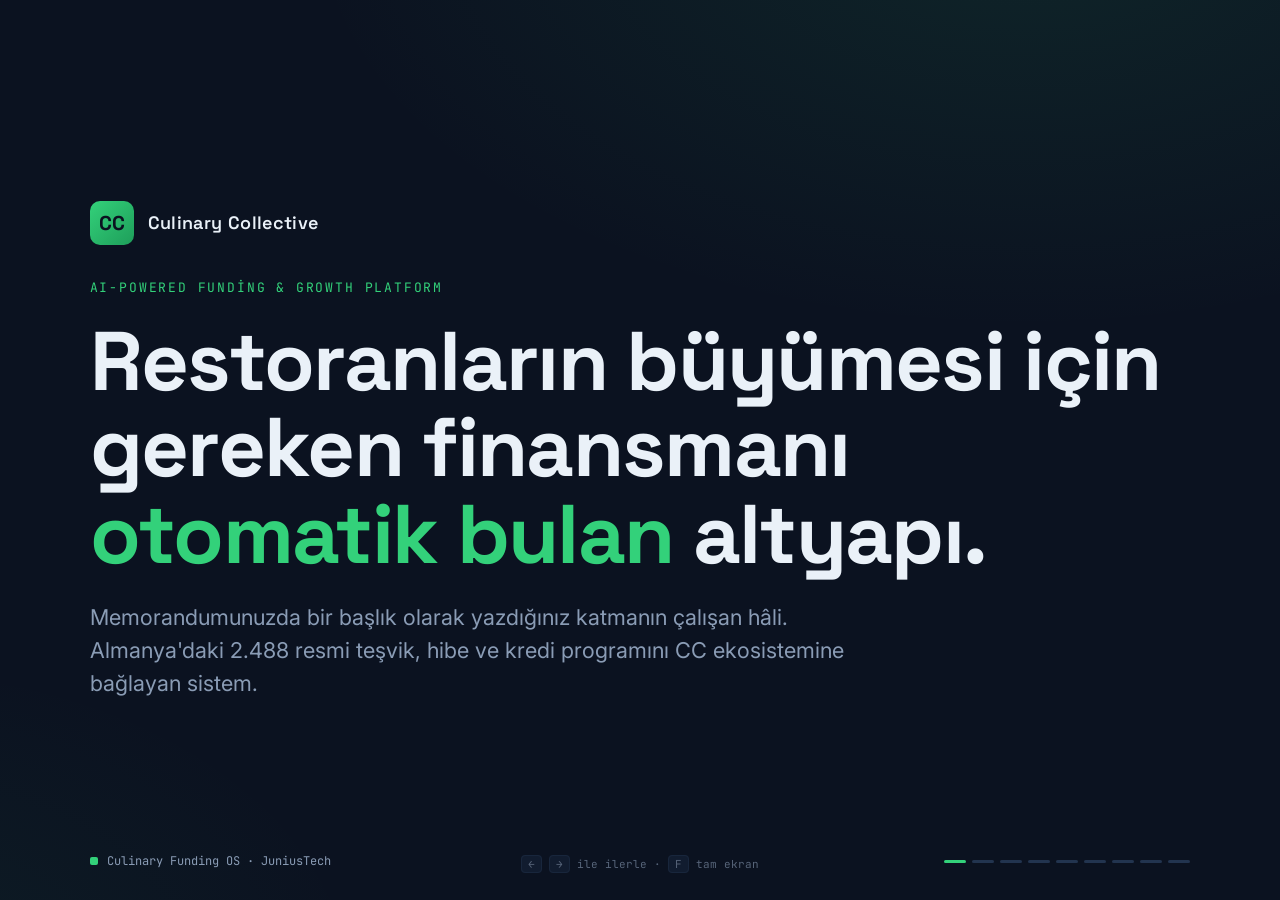
<file: sunum.html>
<!DOCTYPE html>
<html lang="tr">
<head>
<meta charset="UTF-8">
<meta name="viewport" content="width=device-width, initial-scale=1.0">
<title>Culinary Funding OS — Sunum</title>
<style>
  @import url('https://fonts.googleapis.com/css2?family=Space+Grotesk:wght@400;500;600;700&family=Inter:wght@400;500;600&family=JetBrains+Mono:wght@400;500&display=swap');

  :root{
    --night:#0B1220;
    --night-2:#111C2E;
    --panel:#16233A;
    --line:#22344F;
    --ink:#EAF1F8;
    --muted:#8A9CB5;
    --green:#33D17A;      /* CC yeşili, canlandırılmış */
    --green-deep:#1E9E5A;
    --amber:#F5B841;
    --red:#E5533C;
    --display:'Space Grotesk',sans-serif;
    --body:'Inter',sans-serif;
    --mono:'JetBrains Mono',monospace;
  }

  *{margin:0;padding:0;box-sizing:border-box}
  html,body{height:100%}
  body{
    background:var(--night);
    color:var(--ink);
    font-family:var(--body);
    overflow:hidden;
  }

  .deck{width:100vw;height:100vh;position:relative}

  .slide{
    position:absolute;inset:0;
    display:none;
    flex-direction:column;
    padding:6vh 7vw;
    opacity:0;
    transition:opacity .45s ease;
    background:
      radial-gradient(1200px 700px at 80% -10%, rgba(51,209,122,.10), transparent 60%),
      radial-gradient(900px 600px at -10% 110%, rgba(51,209,122,.06), transparent 55%),
      var(--night);
  }
  .slide.active{display:flex;opacity:1}

  /* akış şeridi — imza öğe */
  .flow{
    position:absolute;top:5vh;left:7vw;right:7vw;
    display:flex;align-items:center;gap:14px;
    font-family:var(--mono);font-size:12px;color:var(--muted);
    letter-spacing:.04em;
  }
  .flow .step{display:flex;align-items:center;gap:8px;opacity:.4;transition:opacity .3s}
  .flow .step.on{opacity:1;color:var(--green)}
  .flow .dot{width:7px;height:7px;border-radius:50%;background:currentColor}
  .flow .bar{flex:1;height:1px;background:var(--line);max-width:38px}

  .eyebrow{
    font-family:var(--mono);font-size:13px;letter-spacing:.14em;
    text-transform:uppercase;color:var(--green);margin-bottom:22px;
    display:flex;align-items:center;gap:12px;
  }
  .eyebrow .num{
    font-size:12px;color:var(--muted);
    border:1px solid var(--line);border-radius:4px;padding:2px 8px;
  }

  h1{font-family:var(--display);font-weight:700;line-height:1.04;letter-spacing:-.02em}
  h2{font-family:var(--display);font-weight:600;line-height:1.1;letter-spacing:-.01em}
  .lead{color:var(--muted);font-size:clamp(16px,1.5vw,20px);line-height:1.55;max-width:60ch}

  .center{justify-content:center}
  .fill{flex:1;display:flex;flex-direction:column;justify-content:center}

  /* TITLE */
  .title h1{font-size:clamp(40px,6.5vw,86px)}
  .title .sub{margin-top:24px;font-size:clamp(17px,1.7vw,22px);color:var(--muted);max-width:54ch;line-height:1.5}
  .brandline{display:flex;align-items:center;gap:14px;margin-bottom:34px}
  .brandmark{
    width:44px;height:44px;border-radius:10px;
    background:linear-gradient(135deg,var(--green),var(--green-deep));
    display:flex;align-items:center;justify-content:center;
    font-family:var(--display);font-weight:700;color:var(--night);font-size:20px;
  }
  .brandname{font-family:var(--display);font-weight:600;font-size:18px;letter-spacing:.02em}

  /* generic content */
  .big-num{font-family:var(--display);font-weight:700;font-size:clamp(44px,7vw,96px);color:var(--green);line-height:1}
  .kpis{display:flex;gap:56px;margin-top:20px;flex-wrap:wrap}
  .kpi .n{font-family:var(--display);font-weight:700;font-size:clamp(30px,3.6vw,52px);color:var(--ink)}
  .kpi .n .u{color:var(--green);font-size:.5em;margin-left:4px}
  .kpi .l{color:var(--muted);font-size:14px;margin-top:6px;max-width:20ch}

  .cols{display:grid;grid-template-columns:1fr 1fr;gap:48px;align-items:center;flex:1}
  @media(max-width:900px){.cols{grid-template-columns:1fr}}

  .points{list-style:none;margin-top:10px}
  .points li{
    padding:16px 0;border-bottom:1px solid var(--line);
    display:flex;gap:16px;align-items:flex-start;
  }
  .points li:last-child{border-bottom:none}
  .points .k{color:var(--green);font-family:var(--mono);font-size:13px;padding-top:3px;min-width:26px}
  .points .t{font-size:clamp(15px,1.4vw,18px);line-height:1.5}
  .points .t b{color:var(--ink);font-weight:600}
  .points .t span{color:var(--muted)}

  /* demo mock panel */
  .mock{
    background:var(--panel);border:1px solid var(--line);border-radius:14px;
    overflow:hidden;box-shadow:0 30px 80px rgba(0,0,0,.4);
  }
  .mock-bar{
    display:flex;align-items:center;gap:8px;padding:12px 16px;
    background:var(--night-2);border-bottom:1px solid var(--line);
  }
  .mock-bar .dots{display:flex;gap:6px}
  .mock-bar .dots i{width:10px;height:10px;border-radius:50%;background:var(--line)}
  .mock-bar .url{
    font-family:var(--mono);font-size:11px;color:var(--muted);
    margin-left:8px;background:var(--night);padding:4px 12px;border-radius:6px;flex:1;
  }
  .mock-body{padding:22px}

  .live-badge{
    display:inline-flex;align-items:center;gap:7px;
    font-family:var(--mono);font-size:11px;letter-spacing:.08em;text-transform:uppercase;
    color:var(--green);border:1px solid var(--green-deep);border-radius:999px;
    padding:5px 12px;margin-top:20px;
  }
  .live-badge .pulse{
    width:8px;height:8px;border-radius:50%;background:var(--green);
    box-shadow:0 0 0 0 rgba(51,209,122,.6);animation:pulse 1.8s infinite;
  }
  @keyframes pulse{0%{box-shadow:0 0 0 0 rgba(51,209,122,.6)}70%{box-shadow:0 0 0 10px rgba(51,209,122,0)}100%{box-shadow:0 0 0 0 rgba(51,209,122,0)}}

  .disclaimer{
    font-family:var(--mono);font-size:11px;color:var(--amber);
    border:1px dashed rgba(245,184,65,.4);border-radius:8px;
    padding:8px 12px;margin-bottom:16px;display:inline-block;
  }

  /* program card mock */
  .pcard{background:var(--night-2);border:1px solid var(--line);border-radius:10px;padding:16px;margin-bottom:12px}
  .pcard .top{display:flex;justify-content:space-between;align-items:flex-start;gap:12px}
  .pcard .name{font-weight:600;font-size:15px;line-height:1.3}
  .pcard .score{font-family:var(--display);font-weight:700;color:var(--green);font-size:22px;white-space:nowrap}
  .pcard .meta{display:flex;gap:8px;margin-top:10px;flex-wrap:wrap}
  .tag{font-family:var(--mono);font-size:11px;padding:3px 9px;border-radius:999px;background:var(--panel);color:var(--muted);border:1px solid var(--line)}
  .tag.g{color:var(--green);border-color:var(--green-deep)}
  .why{margin-top:12px;padding-top:12px;border-top:1px solid var(--line);font-size:13px;color:var(--muted);line-height:1.6}
  .why b{color:var(--green);font-weight:500}

  /* draft mock */
  .draft{font-family:var(--mono);font-size:12.5px;line-height:1.75;color:#C6D4E6;white-space:pre-wrap}
  .draft .h{color:var(--green);font-weight:500}
  .draft .ph{color:var(--amber)}
  .wm{position:absolute;right:18px;top:14px;font-family:var(--display);font-weight:700;font-size:13px;color:rgba(245,184,65,.5);letter-spacing:.2em}

  /* closing */
  .cycle{display:flex;align-items:center;gap:18px;flex-wrap:wrap;margin-top:8px}
  .cycle .node{
    background:var(--panel);border:1px solid var(--line);border-radius:10px;
    padding:14px 18px;font-weight:600;font-size:14px;
  }
  .cycle .arrow{color:var(--green);font-size:20px}
  .cycle .node.cc{border-color:var(--green-deep);color:var(--green)}

  /* footer nav */
  .foot{
    position:absolute;bottom:3.4vh;left:7vw;right:7vw;
    display:flex;justify-content:space-between;align-items:center;
    font-family:var(--mono);font-size:12px;color:var(--muted);
  }
  .foot .brand{display:flex;align-items:center;gap:9px}
  .foot .brand i{width:8px;height:8px;border-radius:2px;background:var(--green)}
  .progress{display:flex;gap:6px}
  .progress i{width:22px;height:3px;border-radius:2px;background:var(--line);transition:background .3s}
  .progress i.on{background:var(--green)}

  .hint{position:absolute;bottom:3.2vh;left:50%;transform:translateX(-50%);font-family:var(--mono);font-size:11px;color:var(--muted);opacity:.6}

  kbd{font-family:var(--mono);background:var(--panel);border:1px solid var(--line);border-radius:4px;padding:1px 6px;font-size:11px}

  @media (prefers-reduced-motion: reduce){
    .slide{transition:none}.live-badge .pulse{animation:none}
  }
</style>
</head>
<body>
<div class="deck" id="deck">

  <!-- 0 · TITLE -->
  <section class="slide center">
    <div class="fill title">
      <div class="brandline">
        <div class="brandmark">CC</div>
        <div class="brandname">Culinary Collective</div>
      </div>
      <div class="eyebrow">AI-Powered Funding &amp; Growth Platform</div>
      <h1>Restoranların büyümesi için<br>gereken finansmanı<br><span style="color:var(--green)">otomatik bulan</span> altyapı.</h1>
      <p class="sub">Memorandumunuzda bir başlık olarak yazdığınız katmanın çalışan hâli. Almanya'daki 2.488 resmi teşvik, hibe ve kredi programını CC ekosistemine bağlayan sistem.</p>
    </div>
  </section>

  <!-- 1 · PROBLEM / ÇERÇEVE -->
  <section class="slide">
    <div class="eyebrow"><span class="num">01</span> Çerçeve</div>
    <div class="cols">
      <div>
        <h2 style="font-size:clamp(26px,3vw,40px)">Bir restoranı sisteme katmak pahalı — çünkü sermaye erişimi zor.</h2>
        <p class="lead" style="margin-top:20px">Memorandumda bir lokasyonun aktif olma maliyeti <b style="color:var(--ink)">5.000–10.000 €</b>, üye kazanımı ise lokasyon başına <b style="color:var(--ink)">600–700 €</b> danışmanlık. Restoran bu yatırımı yapmakta zorlanıyor.</p>
        <p class="lead" style="margin-top:16px">Oysa Almanya'da bu yatırımların çoğunu karşılayabilecek <b style="color:var(--green)">binlerce devlet desteği</b> var — ama dağınık, Almanca ve bulunması zor.</p>
      </div>
      <div>
        <ul class="points">
          <li><span class="k">01</span><span class="t"><b>Federal + 16 eyalet + AB</b> <span>— 2.488 aktif program, sürekli değişen başvuru pencereleri.</span></span></li>
          <li><span class="k">02</span><span class="t"><b>Restoran sahibi tek başına bulamaz</b> <span>— hangi program, hangi masraf, hangi tarih?</span></span></li>
          <li><span class="k">03</span><span class="t"><b>Danışman pahalı ve yavaş</b> <span>— her başvuru saatler, bazen günler.</span></span></li>
        </ul>
      </div>
    </div>
  </section>

  <!-- 2 · ÇÖZÜM ÖZET -->
  <section class="slide">
    <div class="eyebrow"><span class="num">02</span> Çözüm</div>
    <div class="fill">
      <h2 style="font-size:clamp(28px,3.4vw,46px);max-width:20ch">Restoran profilini alır, uygun destekleri bulur, başvuruyu yazar.</h2>
      <div class="kpis" style="margin-top:38px">
        <div class="kpi"><div class="n">2.488</div><div class="l">resmi programın tamamı sistemde</div></div>
        <div class="kpi"><div class="n">4,5<span class="u">dk</span></div><div class="l">tüm katalog güncellenir (elle 21 saat sürerdi)</div></div>
        <div class="kpi"><div class="n">%100</div><div class="l">programda iletişim + başvuru bilgisi dolu</div></div>
      </div>
      <p class="lead" style="margin-top:34px">Yazılım tarafı hazır. Sıradaki üç ekran, sistemin bir restoran için uçtan uca ne yaptığını gösteriyor.</p>
    </div>
  </section>

  <!-- 3 · DEMO A — PROFİL -->
  <section class="slide">
    <div class="flow">
      <span class="step on"><span class="dot"></span>Profil</span><span class="bar"></span>
      <span class="step"><span class="dot"></span>Eşleşme</span><span class="bar"></span>
      <span class="step"><span class="dot"></span>Taslak</span><span class="bar"></span>
      <span class="step"><span class="dot"></span>Çarpan</span>
    </div>
    <div class="cols" style="margin-top:3vh">
      <div>
        <div class="eyebrow"><span class="num">03</span> Demo · Adım 1</div>
        <h2 style="font-size:clamp(24px,2.8vw,36px)">Restoran profili — zaten sizin ERP'nizde.</h2>
        <p class="lead" style="margin-top:18px">Sistem bilgileri tekrar sormuyor; CC'nin CRM/ERP'sinden çekiyor. Bölge, çalışan sayısı ve yatırım ihtiyacı eşleştirmenin girdisi.</p>
        <div class="live-badge"><span class="pulse"></span>Bu ekran canlı gösterilebilir</div>
      </div>
      <div class="mock">
        <div class="mock-bar"><div class="dots"><i></i><i></i><i></i></div><div class="url">funding.cc-collective.de / firma</div></div>
        <div class="mock-body">
          <div style="font-family:var(--mono);font-size:11px;color:var(--muted);letter-spacing:.08em">FİRMA PROFİLİ</div>
          <div style="font-size:20px;font-weight:600;margin:8px 0 16px">Ristorante Da Marco <span style="color:var(--muted);font-weight:400;font-size:14px">· CC üyesi</span></div>
          <div style="display:grid;grid-template-columns:1fr 1fr;gap:12px">
            <div class="pcard" style="margin:0"><div style="color:var(--muted);font-size:12px">Bölge</div><div style="font-weight:600;margin-top:4px">Berlin</div></div>
            <div class="pcard" style="margin:0"><div style="color:var(--muted);font-size:12px">Çalışan</div><div style="font-weight:600;margin-top:4px">8</div></div>
            <div class="pcard" style="margin:0"><div style="color:var(--muted);font-size:12px">Yıllık ciro</div><div style="font-weight:600;margin-top:4px">~610.000 €</div></div>
            <div class="pcard" style="margin:0"><div style="color:var(--muted);font-size:12px">Durum</div><div style="font-weight:600;margin-top:4px">POS + Webshop eksik</div></div>
          </div>
          <div style="margin-top:14px"><span class="tag g">İhtiyaç: Dijitalleşme</span> <span class="tag g">İhtiyaç: Ekipman</span></div>
        </div>
      </div>
    </div>
  </section>

  <!-- 4 · DEMO B — EŞLEŞME (VAY 1) -->
  <section class="slide">
    <div class="flow">
      <span class="step"><span class="dot"></span>Profil</span><span class="bar"></span>
      <span class="step on"><span class="dot"></span>Eşleşme</span><span class="bar"></span>
      <span class="step"><span class="dot"></span>Taslak</span><span class="bar"></span>
      <span class="step"><span class="dot"></span>Çarpan</span>
    </div>
    <div class="cols" style="margin-top:3vh">
      <div>
        <div class="eyebrow"><span class="num">04</span> Demo · Adım 2 · <span style="color:var(--amber)">kilit an</span></div>
        <h2 style="font-size:clamp(24px,2.8vw,36px)">Eşleşen programlar — ve <span style="color:var(--green)">neden</span> eşleştiği.</h2>
        <p class="lead" style="margin-top:18px">Sistem bir kara kutu değil. Her öneriyi açıklıyor: hangi bölge, hangi masraf, hangi tür. Danışman gerekçeyi saniyede doğrular.</p>
        <div class="live-badge"><span class="pulse"></span>Bu ekran canlı gösterilebilir</div>
      </div>
      <div class="mock">
        <div class="mock-bar"><div class="dots"><i></i><i></i><i></i></div><div class="url">funding.cc-collective.de / eşleşme</div></div>
        <div class="mock-body">
          <div class="disclaimer">Aday programlar — danışman teyidi gerekli. Nihai karar ilgili kuruma aittir.</div>
          <div class="pcard">
            <div class="top">
              <div class="name">Digital Jetzt — Investitionsförderung Mittelstand</div>
              <div class="score">94</div>
            </div>
            <div class="meta"><span class="tag g">Zuschuss</span><span class="tag">Bund · bundesweit</span><span class="tag">10.000–50.000 €</span></div>
            <div class="why"><b>Neden uygun?</b> &nbsp;Bölge <b>bundesweit</b> (Berlin dahil) · masraf kalemi <b>Digitalisierung, POS, Webshop</b> profille eşleşti · tür <b>hibe</b> talebinizle uyumlu.</div>
          </div>
          <div class="pcard">
            <div class="top">
              <div class="name">GRW — Gewerbliche Investitionen Berlin</div>
              <div class="score">81</div>
            </div>
            <div class="meta"><span class="tag g">Zuschuss</span><span class="tag">Land · Berlin</span><span class="tag">Ekipman</span></div>
            <div class="why"><b>Neden uygun?</b> &nbsp;Bölge <b>Berlin</b> tam eşleşme · <b>ekipman yatırımı</b> uygun masraf.</div>
          </div>
        </div>
      </div>
    </div>
  </section>

  <!-- 5 · DEMO C — TASLAK (VAY 2) -->
  <section class="slide">
    <div class="flow">
      <span class="step"><span class="dot"></span>Profil</span><span class="bar"></span>
      <span class="step"><span class="dot"></span>Eşleşme</span><span class="bar"></span>
      <span class="step on"><span class="dot"></span>Taslak</span><span class="bar"></span>
      <span class="step"><span class="dot"></span>Çarpan</span>
    </div>
    <div class="cols" style="margin-top:3vh">
      <div>
        <div class="eyebrow"><span class="num">05</span> Demo · Adım 3 · <span style="color:var(--amber)">en güçlü an</span></div>
        <h2 style="font-size:clamp(24px,2.8vw,36px)">Başvuru taslağı — <span style="color:var(--green)">saniyeler içinde</span>, Almanca.</h2>
        <p class="lead" style="margin-top:18px">Danışmanın günlerce uğraşacağı iş: proje açıklaması, bütçe, gerekçe. Sistem taslağı yazar — danışman sıfırdan yazmaz, <b style="color:var(--ink)">kontrol edip imzalar</b>.</p>
        <div class="live-badge"><span class="pulse"></span>Canlıda metin akarak yazılır</div>
      </div>
      <div class="mock" style="position:relative">
        <div class="wm">TASLAK</div>
        <div class="mock-bar"><div class="dots"><i></i><i></i><i></i></div><div class="url">funding.cc-collective.de / başvuru</div></div>
        <div class="mock-body">
          <div class="disclaimer">Taslak · otomatik gönderilmez · insan onayı zorunlu.</div>
          <div class="draft"><span class="h">Projektbeschreibung</span>
Die Ristorante Da Marco GmbH (Berlin, 8 Mitarbeiter) plant die
Digitalisierung ihres Betriebs durch Einführung eines integrierten
POS- und Webshop-Systems.

<span class="h">Investitionsplan</span>
· POS-Terminals &amp; Kassensystem ........ 6.400 €
· Webshop &amp; Online-Bestellung ......... <span class="ph">[DANIŞMAN DOLDURACAK]</span>
· Schulung &amp; Onboarding ............... 1.200 €

<span class="h">Begründung der Förderfähigkeit</span>
Die Maßnahme steigert die betriebliche Effizienz und erschließt
digitale Vertriebskanäle — förderfähig unter „Digital Jetzt".</div>
        </div>
      </div>
    </div>
  </section>

  <!-- 6 · ÇARPAN ETKİSİ -->
  <section class="slide">
    <div class="flow">
      <span class="step"><span class="dot"></span>Profil</span><span class="bar"></span>
      <span class="step"><span class="dot"></span>Eşleşme</span><span class="bar"></span>
      <span class="step"><span class="dot"></span>Taslak</span><span class="bar"></span>
      <span class="step on"><span class="dot"></span>Çarpan</span>
    </div>
    <div class="fill" style="margin-top:2vh">
      <div class="eyebrow"><span class="num">06</span> Neden CC için stratejik</div>
      <h2 style="font-size:clamp(24px,3vw,42px);max-width:24ch">Her onaylanan hibe, CC'ye geri dönen bir gelir.</h2>
      <div class="cycle" style="margin-top:30px">
        <div class="node">Finansmanı bul</div><div class="arrow">→</div>
        <div class="node">Restoran yatırım yapar</div><div class="arrow">→</div>
        <div class="node cc">CC ekosisteminde harcar</div><div class="arrow">→</div>
        <div class="node cc">GMV + üye artar</div>
      </div>
      <p class="lead" style="margin-top:30px">Restoran aldığı desteği yine CC içinde kullanır: ERP, webshop, ekipman, marka. Finansman katmanı, üye kazanımını hızlandıran bir motora dönüşür — memorandumdaki <b style="color:var(--green)">"kendi kendini finanse eden büyüme"</b> tam olarak budur.</p>
    </div>
  </section>

  <!-- 7 · SINIR + SONRAKİ ADIM -->
  <section class="slide">
    <div class="eyebrow"><span class="num">07</span> Sınır &amp; Sonraki Adım</div>
    <div class="cols">
      <div>
        <h2 style="font-size:clamp(24px,2.8vw,38px)">Bilinçli bir sınır: yazılım + danışmanlık.</h2>
        <p class="lead" style="margin-top:18px">Sistem asla "bu hibeyi alırsınız" demiyor — "aday program, danışman teyidi gerekli" diyor. Almanya'da finansal aracılık lisans ister; ilk fazda o çizginin berisinde kalıyoruz. Bu bizi <b style="color:var(--ink)">hızlı ve güvende</b> tutuyor.</p>
      </div>
      <div>
        <ul class="points">
          <li><span class="k">✓</span><span class="t"><b>Bugün hazır</b> <span>— 2.488 program, eşleştirme, taslak üretimi çalışıyor.</span></span></li>
          <li><span class="k">→</span><span class="t"><b>Onay sonrası</b> <span>— hukuki danışmanlık + komisyon/aracılık modeli ayrı lisanslı yapıda.</span></span></li>
          <li><span class="k">→</span><span class="t"><b>Ölçek</b> <span>— günlük otomatik senkron, semantik eşleştirme, tam pipeline entegrasyonu.</span></span></li>
        </ul>
      </div>
    </div>
  </section>

  <!-- 8 · KAPANIŞ -->
  <section class="slide center">
    <div class="fill title">
      <div class="brandline"><div class="brandmark">CC</div><div class="brandname">Culinary Collective</div></div>
      <h1 style="font-size:clamp(34px,5vw,66px)">Slaytta bir başlıktı.<br><span style="color:var(--green)">Artık çalışıyor.</span></h1>
      <p class="sub">Sıradaki adım: canlı sistemi birlikte deneyelim — ve bir sonraki fazı konuşalım.</p>
      <div class="live-badge" style="margin-top:26px"><span class="pulse"></span>Şimdi canlı demoya geçebilirim</div>
    </div>
  </section>

</div>

<div class="foot">
  <div class="brand"><i></i> Culinary Funding OS · JuniusTech</div>
  <div class="progress" id="progress"></div>
</div>
<div class="hint"><kbd>←</kbd> <kbd>→</kbd> ile ilerle · <kbd>F</kbd> tam ekran</div>

<script>
  const slides=[...document.querySelectorAll('.slide')];
  const prog=document.getElementById('progress');
  let i=0;
  slides.forEach(()=>{const b=document.createElement('i');prog.appendChild(b)});
  const bars=[...prog.children];
  function show(n){
    i=Math.max(0,Math.min(slides.length-1,n));
    slides.forEach((s,k)=>s.classList.toggle('active',k===i));
    bars.forEach((b,k)=>b.classList.toggle('on',k<=i));
  }
  function next(){show(i+1)} function prev(){show(i-1)}
  document.addEventListener('keydown',e=>{
    if(e.key==='ArrowRight'||e.key===' '||e.key==='PageDown'){e.preventDefault();next()}
    else if(e.key==='ArrowLeft'||e.key==='PageUp'){e.preventDefault();prev()}
    else if(e.key==='Home'){show(0)} else if(e.key==='End'){show(slides.length-1)}
    else if(e.key.toLowerCase()==='f'){
      if(!document.fullscreenElement)document.documentElement.requestFullscreen();
      else document.exitFullscreen();
    }
  });
  // tıkla/dokun ile ilerle (sağ yarı ileri, sol yarı geri)
  document.getElementById('deck').addEventListener('click',e=>{
    (e.clientX>window.innerWidth/2)?next():prev();
  });
  show(0);
</script>
</body>
</html>
</file>
